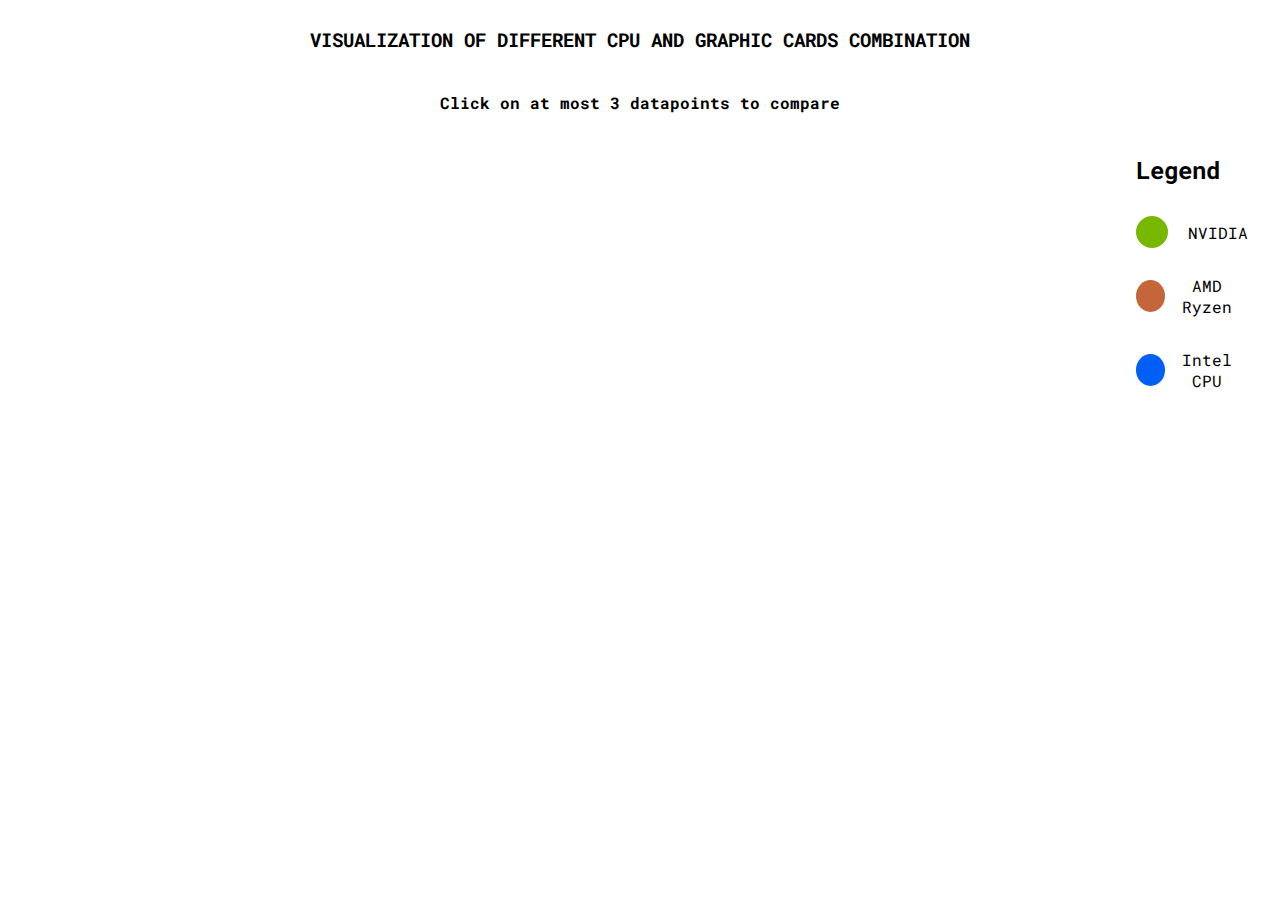
<file: docs/index.html>
<!DOCTYPE html>
<html lang="en">

<head>
    <meta charset="UTF-8">
    <meta http-equiv="X-UA-Compatible" content="IE=edge">
    <meta name="viewport" content="width=device-width, initial-scale=1.0">
    <link rel="stylesheet" href="./index.css">
    <link rel="stylesheet" href="./utilities.css">
    <title>Document</title>
    <script src="https://d3js.org/d3.v7.min.js"></script>
    <link rel="preconnect" href="https://fonts.googleapis.com">
    <link rel="preconnect" href="https://fonts.gstatic.com" crossorigin>
    <link href="https://fonts.googleapis.com/css2?family=Roboto+Mono:wght@300;400&display=swap" rel="stylesheet">
</head>

<body>
    <!--        <div class="controller">
            <label for="limitPrice">Limit Price</label>
            <input type="number" id="limitPrice">

            <label for="limitRating">Limit Rating</label>
            <input type="number" id="limitRating">
        </div>
        <button id="ResetLimit">Reset Limit</button>
        <div class="controller">
            <form class="filter">
                <label for="controller">Filter GPU</label>
                <div class="inputfield">
                    <input type="checkbox" id="Intel" name="GPU" value="Intel" checked>
                    <label for="Intel">Intel</label>
                </div>
                <div class="inputfield">
                    <input type="checkbox" id="NVIDIA" name="GPU" value="NVIDIA" checked>
                    <label for="NVIDIA">NVIDIA</label>
                </div>
                <div class="inputfield">
                    <input type="checkbox" id="AMD" name="GPU" value="AMD" checked>
                    <label for="AMD">AMD</label>
                </div>
            </form>
            <form class="filter">
                <label for="controller">Filter CPU</label>
                <div class="inputfield">
                    <input type="checkbox" id="Intel" name="GPU" value="Intel" checked>
                    <label for="Intel">Intel</label>
                </div>
                <div class="inputfield">
                    <input type="checkbox" id="NVIDIA" name="GPU" value="NVIDIA" checked>
                    <label for="NVIDIA">NVIDIA</label>
                </div>
                <div class="inputfield">
                    <input type="checkbox" id="AMD" name="GPU" value="AMD" checked>
                    <label for="AMD">AMD</label>
                </div>
            </form>
        </div>-->
    <section>
        <h3 tabindex=0>VISUALIZATION OF DIFFERENT CPU AND GRAPHIC CARDS COMBINATION</h3>
        <!---->
        <h4 tabindex=0>Click on at most 3 datapoints to compare</h4>
    </section>
    <section tabindex=0 id="data-detail">
    </section>
    <div id="data-detail"></div>
    <div id="main-viz" class="flex-row-reverse">
        <section class="margin-inline-md flex-column align-items-flex-start justify-content-flex-start">
            <h2>Legend</h2>
            <div class="legend-layout flex-row justify-content-space-between align-items-center">
                <div class="legend nvidia"></div>
                <p>NVIDIA</p>
            </div>
            <div class="legend-layout flex-row justify-content-space-between align-items-center">
                <div class="legend amd-ryzen"></div>
                <p>AMD Ryzen</p>
            </div>
            <div class="legend-layout flex-row justify-content-space-between align-items-center">
                <div class="legend intel-cpu"></div>
                <p>Intel CPU</p>
            </div>
        </section>
    </div>

    <script src="mainViz.js"></script>
</body>

</html>
</file>
<file: docs/index.css>
body {
    font-family: 'Roboto Mono', monospace;
}

section {
    display: flex;
    flex-direction: column;
    align-items: center;
    font-family: 'Roboto Mono', monospace;
    justify-content: center;
    text-align: center;
}

#data-detail {
    flex-direction: row;
}

form.filter {
    padding: 0.5em;
    display: flex;
    flex-direction: column;
    height: 10em;
    justify-content: space-between;
    text-align: left;
}

.controller {
    display: flex;
    flex-direction: row;
    width: 40vw;
    margin: 1em 0;
    justify-content: space-between;
}

h1 {
    font-size: 1.5em;
}

input[type=checkbox] {
    font-size: 3em;
}

label {
    font-family: 'Roboto Mono', monospace;
    font-weight: 300;
    font-size: 1em;
    padding-left: 0.5em;
}

form>label {
    font-weight: 400;
    font-size: 1.5em;
}

section#dataDetail {
    display: flex;
    flex-direction: row;
}

@media all and (max-width: 768px) {
    svg.pcviz {
        width: calc(100vw - 10px);
    }
}

.legend {
    width: 2em;
    height: 2em;
    border-radius: 50%;
}

.legend-layout {
    width: 7rem;
}

.nvidia {
    background-color: #76b900;
}

.intel-gpu {
    background-color: #5AC4F8;
}

.intel-cpu {
    background-color: #015FF5;
}

.amd-ryzen {
    background-color: #C4663A;
}

.amd-non-ryzen {
    background-color: black;
}

.amd-cpu {
    background-color: white;
}
</file>
<file: docs/utilities.css>
.flex-row {
    display: flex;
    flex-direction: row;
}

.flex-row-reverse {
    display: flex;
    flex-direction: row-reverse;
}

.justify-content-center {
    justify-content: center;
}

.justify-content-space-between {
    justify-content: space-between;
}

.justify-content-flex-start {
    justify-content: flex-start;
}

.align-items-flex-start {
    align-items: flex-start;
}

.align-items-center {
    align-items: center;
}

.margin-inline-md {
    margin-inline: 1.5rem;
}
</file>
